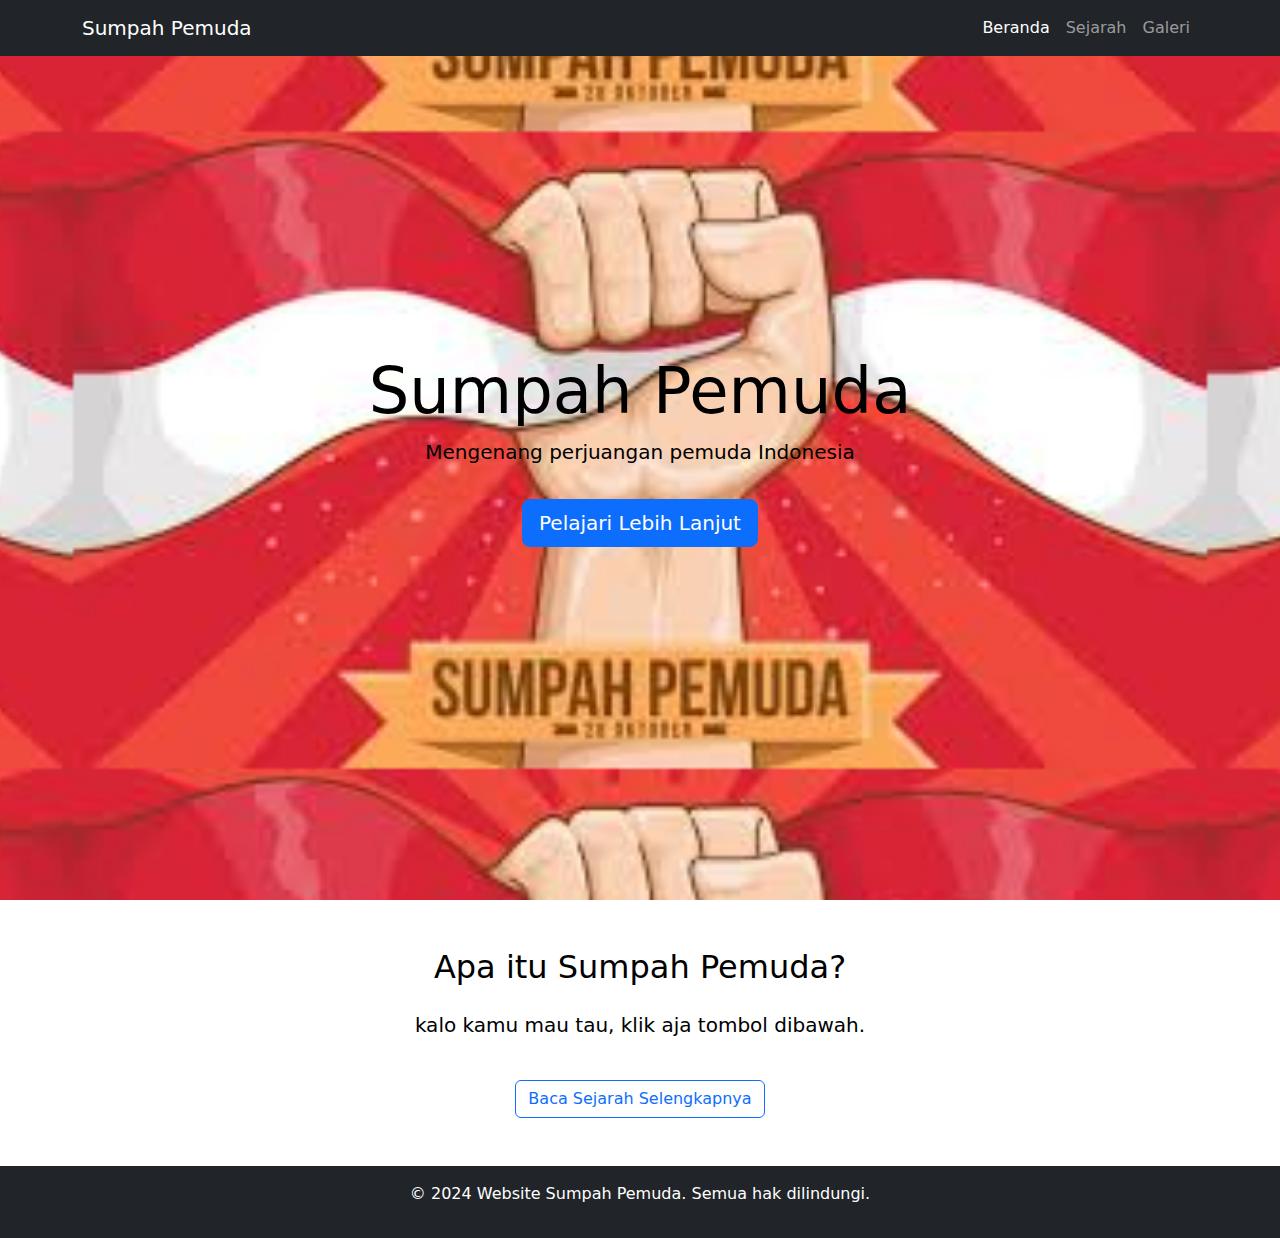
<file: index.html>
<!DOCTYPE html>
<html lang="id">
<head>
    <meta charset="UTF-8">
    <meta name="viewport" content="width=device-width, initial-scale=1.0">
    <title>Sumpah Pemuda</title>
    <link href="https://cdn.jsdelivr.net/npm/bootstrap@5.3.0/dist/css/bootstrap.min.css" rel="stylesheet">
    <link rel="stylesheet" href="style.css">
</head>
<body>
    <!-- Navbar -->
    <nav class="navbar navbar-expand-lg navbar-dark bg-dark fixed-top">
        <div class="container">
            <a class="navbar-brand" href="#">Sumpah Pemuda</a>
            <button class="navbar-toggler" type="button" data-bs-toggle="collapse" data-bs-target="#navbarNav" aria-controls="navbarNav" aria-expanded="false" aria-label="Toggle navigation">
                <span class="navbar-toggler-icon"></span>
            </button>
            <div class="collapse navbar-collapse" id="navbarNav">
                <ul class="navbar-nav ms-auto">
                    <li class="nav-item">
                        <a class="nav-link active" href="index.html">Beranda</a>
                    </li>
                    <li class="nav-item">
                        <a class="nav-link" href="sejarah dan isi.html">Sejarah</a>
                    </li>
                    <li class="nav-item">
                        <a class="nav-link" href="galeri.html">Galeri</a>
                    </li>
                </ul>
            </div>
        </div>
    </nav>

    <!-- Hero Section -->
    <header class="hero text-white text-center d-flex align-items-center" id="hero-section" style="background-image: url('[data-uri]');">
      <div class="container">
          <h1 class="display-3 animate__animated animate__fadeInDown">Sumpah Pemuda</h1>
          <p class="lead animate__animated animate__fadeInUp">Mengenang perjuangan pemuda Indonesia</p>
          <a href="#content-section" class="btn btn-primary btn-lg mt-3">Pelajari Lebih Lanjut</a>
      </div>
  </header>  

    <!-- Content Section -->
    <section class="content py-5" id="content-section">
        <div class="container text-center">
            <h2 class="mb-4">Apa itu Sumpah Pemuda?</h2>
            <p class="lead">kalo kamu mau tau, klik aja tombol dibawah.</p>
            <a href="sejarah.html" class="btn btn-outline-primary mt-4">Baca Sejarah Selengkapnya</a>
        </div>
    </section>

    <!-- Footer -->
    <footer class="bg-dark text-white text-center py-3">
        <p>&copy; 2024 Website Sumpah Pemuda. Semua hak dilindungi.</p>
    </footer>

    <script src="https://cdn.jsdelivr.net/npm/bootstrap@5.3.0/dist/js/bootstrap.bundle.min.js"></script>
</body>
</html>
</file>
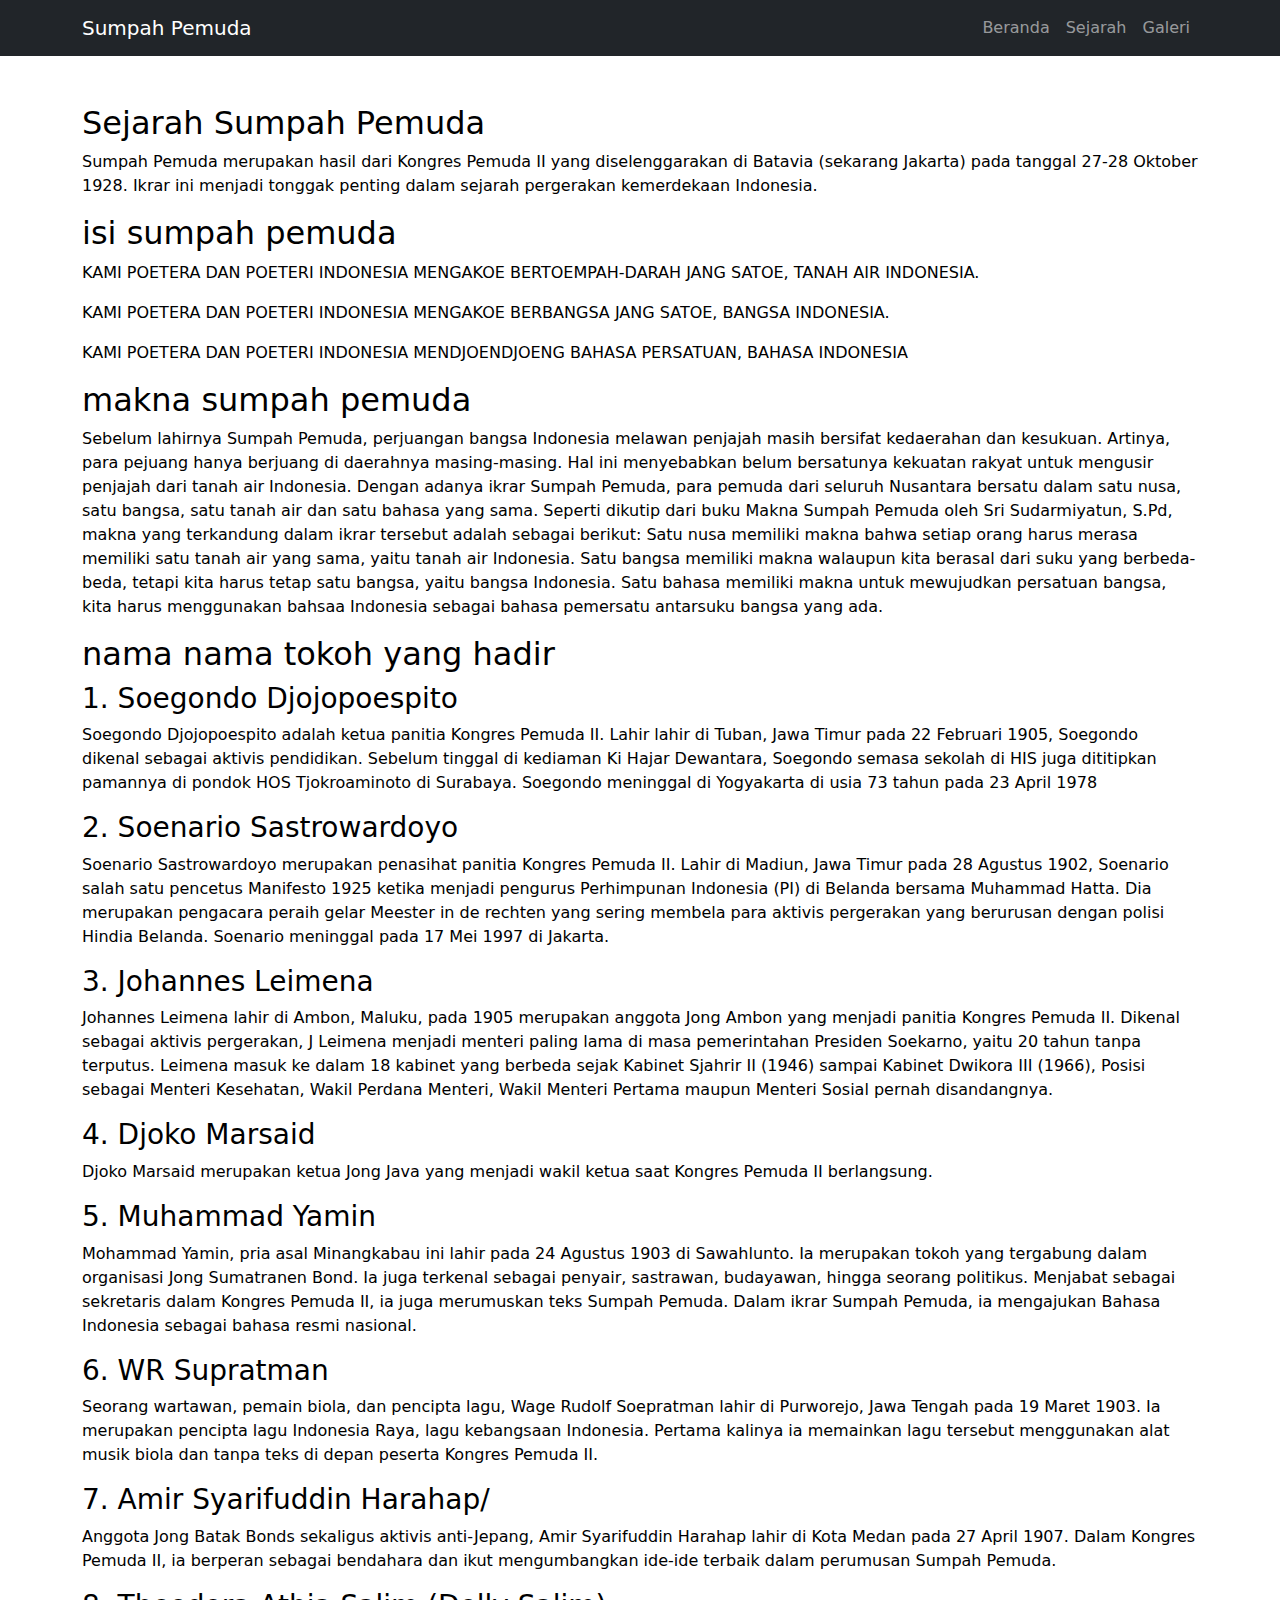
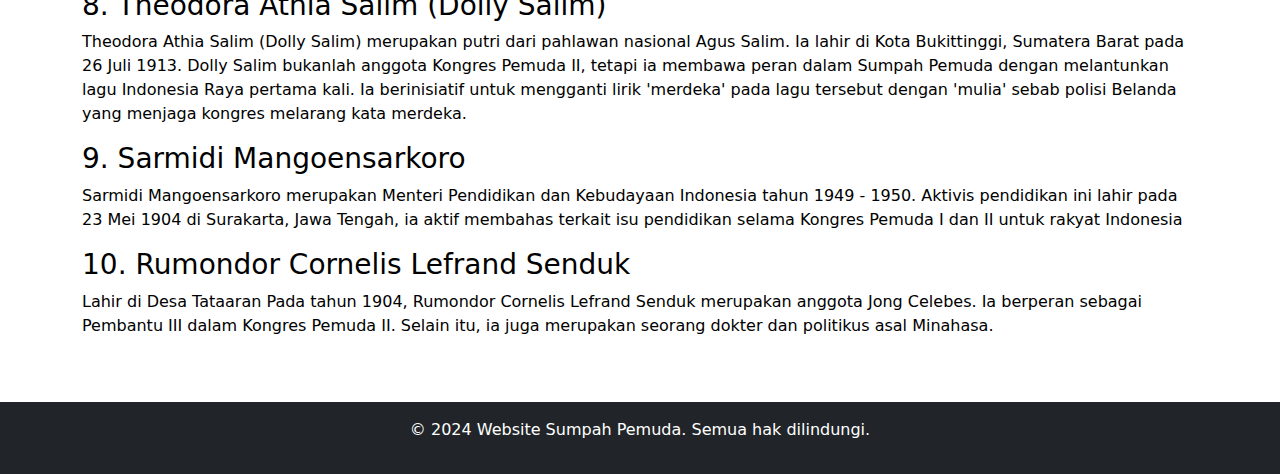
<file: sejarah.html>
<!DOCTYPE html>
<html lang="id">
<head>
    <meta charset="UTF-8">
    <meta name="viewport" content="width=device-width, initial-scale=1.0">
    <title>Sejarah Sumpah Pemuda</title>
    <link href="https://cdn.jsdelivr.net/npm/bootstrap@5.3.0/dist/css/bootstrap.min.css" rel="stylesheet">
    <link rel="stylesheet" href="style.css">
</head>
<body>
    <!-- Navbar -->
    <nav class="navbar navbar-expand-lg navbar-dark bg-dark">
        <div class="container">
            <a class="navbar-brand" href="#">Sumpah Pemuda</a>
            <button class="navbar-toggler" type="button" data-bs-toggle="collapse" data-bs-target="#navbarNav" aria-controls="navbarNav" aria-expanded="false" aria-label="Toggle navigation">
                <span class="navbar-toggler-icon"></span>
            </button>
            <div class="collapse navbar-collapse" id="navbarNav">
                <ul class="navbar-nav ms-auto">
                    <li class="nav-item">
                        <a class="nav-link" href="index.html">Beranda</a>
                    </li>
                    <li class="nav-item">
                        <a class="nav-link" href="sejarah.html">Sejarah</a>
                    </li>
                    <li class="nav-item">
                        <a class="nav-link" href="galeri.html">Galeri</a>
                    </li>
                </ul>
            </div>
        </div>
    </nav>

    <!-- Sejarah Section -->
    <section class="content py-5">
        <div class="container">
            <h2>Sejarah Sumpah Pemuda</h2>
            <p>Sumpah Pemuda merupakan hasil dari Kongres Pemuda II yang diselenggarakan di Batavia (sekarang Jakarta) pada tanggal 27-28 Oktober 1928. Ikrar ini menjadi tonggak penting dalam sejarah pergerakan kemerdekaan Indonesia.</p>
            <h2>isi sumpah pemuda</h2>
            <p>KAMI POETERA DAN POETERI INDONESIA MENGAKOE BERTOEMPAH-DARAH JANG SATOE, TANAH AIR INDONESIA. </p>
            <p>KAMI POETERA DAN POETERI INDONESIA MENGAKOE BERBANGSA JANG SATOE, BANGSA INDONESIA.</p>
            <p>KAMI POETERA DAN POETERI INDONESIA MENDJOENDJOENG BAHASA PERSATUAN, BAHASA INDONESIA</p>
                <h2>makna sumpah pemuda</h2>
                <p>Sebelum lahirnya Sumpah Pemuda, perjuangan bangsa Indonesia melawan penjajah masih bersifat kedaerahan dan kesukuan. Artinya, para pejuang hanya berjuang di daerahnya masing-masing.

                    Hal ini menyebabkan belum bersatunya kekuatan rakyat untuk mengusir penjajah dari tanah air Indonesia. Dengan adanya ikrar Sumpah Pemuda, para pemuda dari seluruh Nusantara bersatu dalam satu nusa, satu bangsa, satu tanah air dan satu bahasa yang sama.
                    
                    Seperti dikutip dari buku Makna Sumpah Pemuda oleh Sri Sudarmiyatun, S.Pd, makna yang terkandung dalam ikrar tersebut adalah sebagai berikut:
                    
                    Satu nusa memiliki makna bahwa setiap orang harus merasa memiliki satu tanah air yang sama, yaitu tanah air Indonesia.
                    Satu bangsa memiliki makna walaupun kita berasal dari suku yang berbeda-beda, tetapi kita harus tetap satu bangsa, yaitu bangsa Indonesia.
                    Satu bahasa memiliki makna untuk mewujudkan persatuan bangsa, kita harus menggunakan bahsaa Indonesia sebagai bahasa pemersatu antarsuku bangsa yang ada.</p>
                <h2>nama nama tokoh yang hadir</h2>
                <h3>1. Soegondo Djojopoespito</h3>    
                <p>Soegondo Djojopoespito adalah ketua panitia Kongres Pemuda II. Lahir lahir di Tuban, Jawa Timur pada 22 Februari 1905, Soegondo dikenal sebagai aktivis pendidikan. Sebelum tinggal di kediaman Ki Hajar Dewantara, Soegondo semasa sekolah di HIS juga dititipkan pamannya di pondok HOS Tjokroaminoto di Surabaya. Soegondo meninggal di Yogyakarta di usia 73 tahun pada 23 April 1978</p>
                <h3>2. Soenario Sastrowardoyo</h3>
                <p>Soenario Sastrowardoyo merupakan penasihat panitia Kongres Pemuda II. Lahir di Madiun, Jawa Timur pada 28 Agustus 1902, Soenario salah satu pencetus Manifesto 1925 ketika menjadi pengurus Perhimpunan Indonesia (PI) di Belanda bersama Muhammad Hatta. Dia merupakan pengacara peraih gelar Meester in de rechten yang sering membela para aktivis pergerakan yang berurusan dengan polisi Hindia Belanda. Soenario meninggal pada 17 Mei 1997 di Jakarta.</p>
                <h3>3. Johannes Leimena</h3>
                <p>Johannes Leimena lahir di Ambon, Maluku, pada 1905 merupakan anggota Jong Ambon yang menjadi panitia Kongres Pemuda II. Dikenal sebagai aktivis pergerakan, J Leimena menjadi menteri paling lama di masa pemerintahan Presiden Soekarno, yaitu 20 tahun tanpa terputus. Leimena masuk ke dalam 18 kabinet yang berbeda sejak Kabinet Sjahrir II (1946) sampai Kabinet Dwikora III (1966), Posisi sebagai Menteri Kesehatan, Wakil Perdana Menteri, Wakil Menteri Pertama maupun Menteri Sosial pernah disandangnya.</p>
                <h3>4. Djoko Marsaid</h3>
                <p>Djoko Marsaid merupakan ketua Jong Java yang menjadi wakil ketua saat Kongres Pemuda II berlangsung.</p>
                <h3>5. Muhammad Yamin</h3>
                <p>Mohammad Yamin, pria asal Minangkabau ini lahir pada 24 Agustus 1903 di Sawahlunto. Ia merupakan tokoh yang tergabung dalam organisasi Jong Sumatranen Bond. Ia juga terkenal sebagai penyair, sastrawan, budayawan, hingga seorang politikus. Menjabat sebagai sekretaris dalam Kongres Pemuda II, ia juga merumuskan teks Sumpah Pemuda. Dalam ikrar Sumpah Pemuda, ia mengajukan Bahasa Indonesia sebagai bahasa resmi nasional.</p>
                <h3>6. WR Supratman</h3>
                <p>Seorang wartawan, pemain biola, dan pencipta lagu, Wage Rudolf Soepratman lahir di Purworejo, Jawa Tengah pada 19 Maret 1903. Ia merupakan pencipta lagu Indonesia Raya, lagu kebangsaan Indonesia. Pertama kalinya ia memainkan lagu tersebut menggunakan alat musik biola dan tanpa teks di depan peserta Kongres Pemuda II.</p>
                <h3>7. Amir Syarifuddin Harahap/</h3>
                <p>Anggota Jong Batak Bonds sekaligus aktivis anti-Jepang, Amir Syarifuddin Harahap lahir di Kota Medan pada 27 April 1907. Dalam Kongres Pemuda II, ia berperan sebagai bendahara dan ikut mengumbangkan ide-ide terbaik dalam perumusan Sumpah Pemuda.</p>
                <h3>8. Theodora Athia Salim (Dolly Salim)</h3>
                <p>Theodora Athia Salim (Dolly Salim) merupakan putri dari pahlawan nasional Agus Salim. Ia lahir di Kota Bukittinggi, Sumatera Barat pada 26 Juli 1913. Dolly Salim bukanlah anggota Kongres Pemuda II, tetapi ia membawa peran dalam Sumpah Pemuda dengan melantunkan lagu Indonesia Raya pertama kali. Ia berinisiatif untuk mengganti lirik 'merdeka' pada lagu tersebut dengan 'mulia' sebab polisi Belanda yang menjaga kongres melarang kata merdeka.</p>
                <h3>9. Sarmidi Mangoensarkoro</h3>
                <p>Sarmidi Mangoensarkoro merupakan Menteri Pendidikan dan Kebudayaan Indonesia tahun 1949 - 1950. Aktivis pendidikan ini lahir pada 23 Mei 1904 di Surakarta, Jawa Tengah, ia aktif membahas terkait isu pendidikan selama Kongres Pemuda I dan II untuk rakyat Indonesia</p>
                <h3>10. Rumondor Cornelis Lefrand Senduk</h3>
                <p>Lahir di Desa Tataaran Pada tahun 1904, Rumondor Cornelis Lefrand Senduk merupakan anggota Jong Celebes. Ia berperan sebagai Pembantu III dalam Kongres Pemuda II. Selain itu, ia juga merupakan seorang dokter dan politikus asal Minahasa.</p>
        </div>
    </section>

    <!-- Footer -->
    <footer class="bg-dark text-white text-center py-3">
        <p>&copy; 2024 Website Sumpah Pemuda. Semua hak dilindungi.</p>
    </footer>

    <script src="https://cdn.jsdelivr.net/npm/bootstrap@5.3.0/dist/js/bootstrap.bundle.min.js"></script>
</body>
</html>
</file>
<file: style.css>
.hero {
  background-size:30cm;
  background-position: center;
  height: 100vh;
  display: flex;
  align-items: center;
  justify-content: center;
  position: relative;
}

.container{
  color: black;
}

.content {
  padding: 50px 0;
}

img {
  margin-bottom: 15px;
}
</file>
